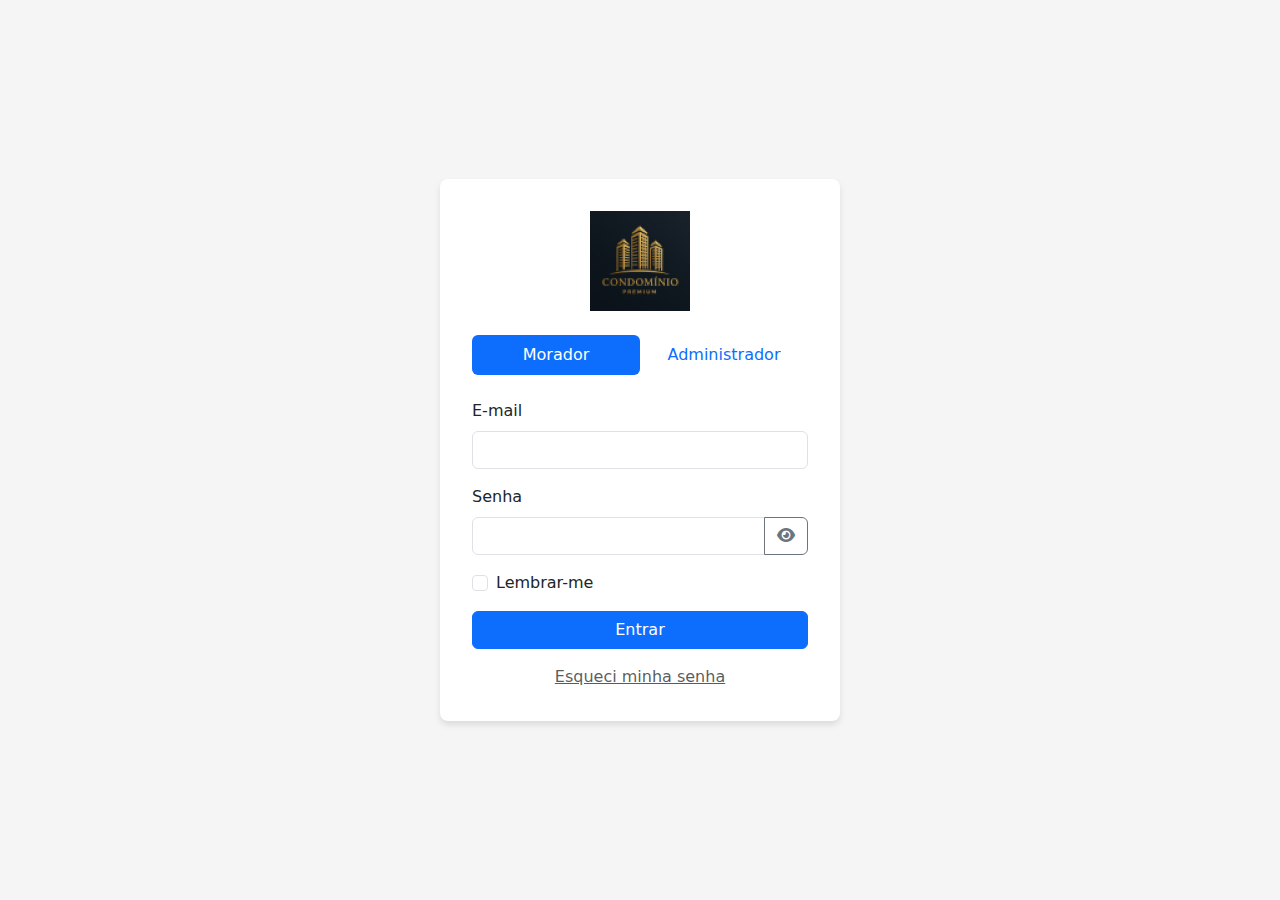
<file: index.html>
<!DOCTYPE html>
<html lang="pt-BR">
<head>
    <meta charset="UTF-8">
    <meta name="viewport" content="width=device-width, initial-scale=1.0">
    <title>Condomínio Premium - Login</title>
    <!-- Bootstrap 5 -->
    <link href="https://cdn.jsdelivr.net/npm/bootstrap@5.3.0/dist/css/bootstrap.min.css" rel="stylesheet">
    <!-- Font Awesome -->
    <link rel="stylesheet" href="https://cdnjs.cloudflare.com/ajax/libs/font-awesome/6.4.0/css/all.min.css">
    <!-- Animate.css -->
    <link rel="stylesheet" href="https://cdnjs.cloudflare.com/ajax/libs/animate.css/4.1.1/animate.min.css">
    <!-- Custom CSS -->
    <link rel="stylesheet" href="assets/css/auth.css">
</head>
<body class="auth-body">
    <div class="auth-container animate__animated animate__fadeIn">
        <div class="auth-card">
            <div class="auth-logo text-center mb-4">
                <img src="assets/images/logo-premium.png" alt="Condomínio Premium" class="img-fluid">
            </div>
            
            <div class="auth-tabs mb-4">
                <ul class="nav nav-pills nav-justified" id="authTab" role="tablist">
                    <li class="nav-item" role="presentation">
                        <button class="nav-link active" id="resident-tab" data-bs-toggle="pill" data-bs-target="#resident" type="button">Morador</button>
                    </li>
                    <li class="nav-item" role="presentation">
                        <button class="nav-link" id="admin-tab" data-bs-toggle="pill" data-bs-target="#admin" type="button">Administrador</button>
                    </li>
                </ul>
            </div>
            
            <div class="tab-content" id="authTabContent">
                <!-- Login Morador -->
                <div class="tab-pane fade show active" id="resident" role="tabpanel">
                    <form id="residentLoginForm">
                        <div class="mb-3">
                            <label for="residentEmail" class="form-label">E-mail</label>
                            <input type="email" class="form-control" id="residentEmail" required>
                        </div>
                        <div class="mb-3">
                            <label for="residentPassword" class="form-label">Senha</label>
                            <div class="input-group">
                                <input type="password" class="form-control" id="residentPassword" required>
                                <button class="btn btn-outline-secondary toggle-password" type="button">
                                    <i class="fas fa-eye"></i>
                                </button>
                            </div>
                        </div>
                        <div class="mb-3 form-check">
                            <input type="checkbox" class="form-check-input" id="rememberMe">
                            <label class="form-check-label" for="rememberMe">Lembrar-me</label>
                        </div>
                        <button type="submit" class="btn btn-primary w-100">Entrar</button>
                        <div class="text-center mt-3">
                            <a href="#" class="text-muted">Esqueci minha senha</a>
                        </div>
                    </form>
                </div>
                
                <!-- Login Administrador -->
                <div class="tab-pane fade" id="admin" role="tabpanel">
                    <form id="adminLoginForm">
                        <div class="mb-3">
                            <label for="adminEmail" class="form-label">E-mail Administrativo</label>
                            <input type="email" class="form-control" id="adminEmail" required>
                        </div>
                        <div class="mb-3">
                            <label for="adminPassword" class="form-label">Senha</label>
                            <div class="input-group">
                                <input type="password" class="form-control" id="adminPassword" required>
                                <button class="btn btn-outline-secondary toggle-password" type="button">
                                    <i class="fas fa-eye"></i>
                                </button>
                            </div>
                        </div>
                        <div class="mb-3">
                            <label for="adminToken" class="form-label">Token de Acesso</label>
                            <input type="text" class="form-control" id="adminToken" required>
                        </div>
                        <button type="submit" class="btn btn-danger w-100">Acessar Painel Admin</button>
                    </form>
                </div>
            </div>
        </div>
    </div>

    <!-- Widget VLibras com configurações personalizadas -->
    <div vw class="enabled">
        <div vw-access-button class="active"></div>
        <div vw-plugin-wrapper>
            <div class="vw-plugin-top-wrapper"></div>
        </div>
    </div>
    <script src="https://vlibras.gov.br/app/vlibras-plugin.js"></script>
    <script>
        document.addEventListener('DOMContentLoaded', function () {
            const widget = new window.VLibras.Widget({
                rootPath: 'https://vlibras.gov.br/app',
                personalization: 'https://vlibras.gov.br/api/config',
                opacity: 0.7, // Opacidade do widget (0 a 1)
                position: 'R', // Posição (BR = canto inferior direito)
                avatar: 'random' // 'default', 'random' ou URL de avatar customizado
            });

            // Inicializa o widget
            widget.init();

            // Opcional: Evento quando o widget estiver pronto
            document.addEventListener('vlibras-ready', function () {
                console.log('VLibras está pronto!');
            });
        });
    </script>
    <!-- Scripts -->
    <script src="https://cdn.jsdelivr.net/npm/bootstrap@5.3.0/dist/js/bootstrap.bundle.min.js"></script>
    <script src="https://cdnjs.cloudflare.com/ajax/libs/jquery/3.6.0/jquery.min.js"></script>
    <script src="assets/js/auth.js"></script>
</body>
</html>
</file>
<file: assets/css/auth.css>
/* auth.css - Estilos para páginas de autenticação */

/* Container principal */
.auth-container {
    display: flex;
    flex-direction: column;
    align-items: center;
    justify-content: center;
    min-height: 100vh;
    background-color: #f5f5f5;
    padding: 20px;
}

/* Card do formulário */
.auth-card {
    background: white;
    padding: 2rem;
    border-radius: 8px;
    box-shadow: 0 4px 6px rgba(0, 0, 0, 0.1);
    width: 100%;
    max-width: 400px;
}

/* Título */
.auth-title {
    font-size: 1.5rem;
    font-weight: 600;
    margin-bottom: 1.5rem;
    color: #333;
    text-align: center;
}

/* Grupos de formulário */
.form-group {
    margin-bottom: 1rem;
}

.form-group label {
    display: block;
    margin-bottom: 0.5rem;
    font-weight: 500;
    color: #555;
}

.form-group input {
    width: 100%;
    padding: 0.75rem;
    border: 1px solid #ddd;
    border-radius: 4px;
    font-size: 1rem;
}

.form-group input:focus {
    outline: none;
    border-color: #4a90e2;
    box-shadow: 0 0 0 2px rgba(74, 144, 226, 0.2);
}

/* Botão de submit */
.auth-button {
    width: 100%;
    padding: 0.75rem;
    background-color: #4a90e2;
    color: white;
    border: none;
    border-radius: 4px;
    font-size: 1rem;
    font-weight: 500;
    cursor: pointer;
    margin-top: 1rem;
}

.auth-button:hover {
    background-color: #3a7bc8;
}

/* Links adicionais */
.auth-links {
    margin-top: 1.5rem;
    text-align: center;
}

.auth-links a {
    color: #4a90e2;
    text-decoration: none;
}

.auth-links a:hover {
    text-decoration: underline;
}

/* Mensagens de erro */
.auth-error {
    color: #e74c3c;
    font-size: 0.875rem;
    margin-top: 0.25rem;
}

/* Responsividade */
@media (max-width: 480px) {
    .auth-card {
        padding: 1.5rem;
    }
}
</file>
